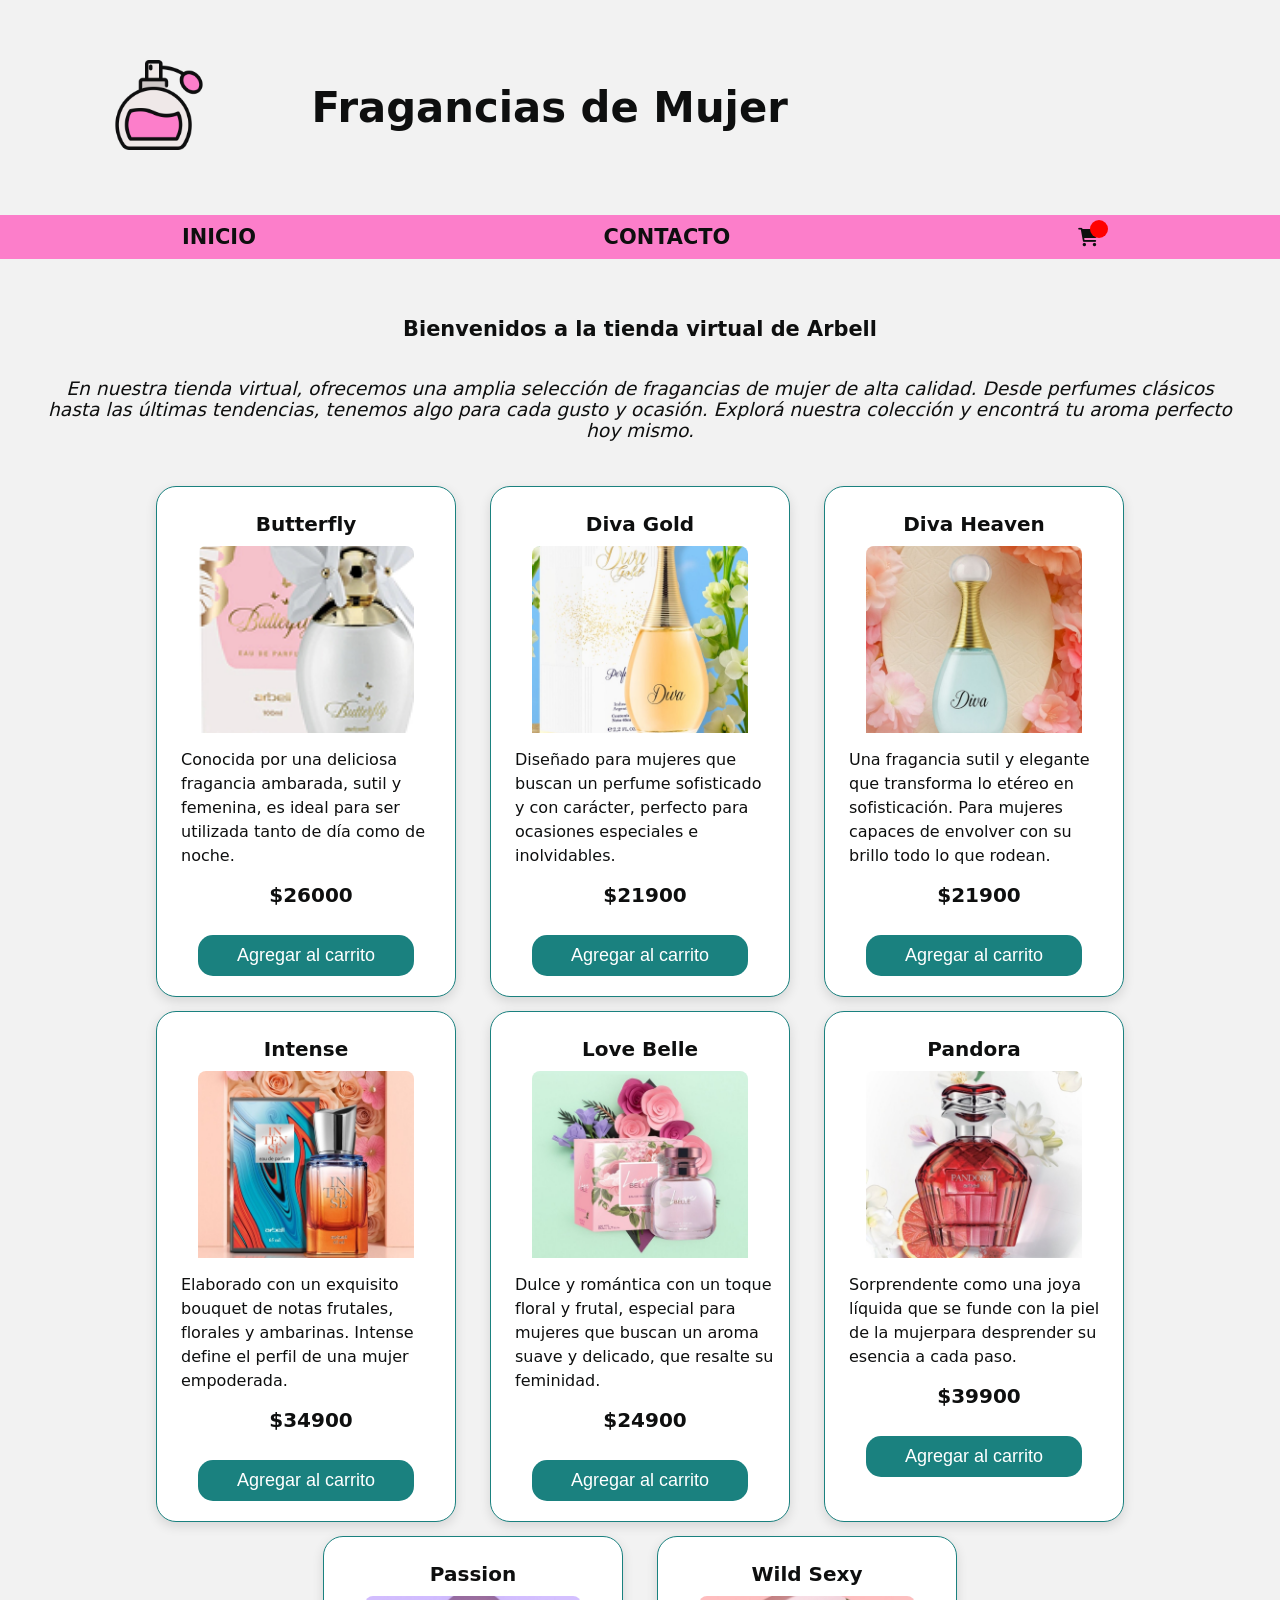
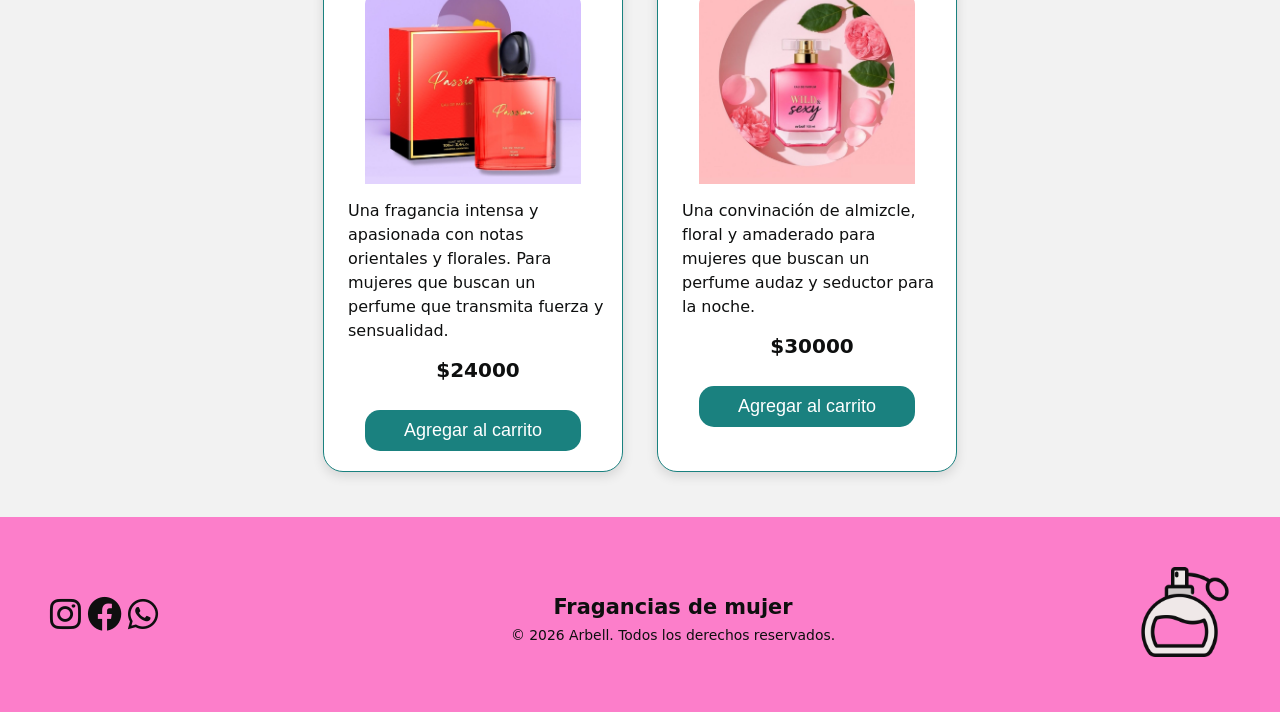
<file: index.html>
<!DOCTYPE html>
<html lang="es">

<head>
    <meta charset="UTF-8">
    <meta name="viewport" content="width=device-width, initial-scale=1.0">
    <link rel="shortcut icon" href="/img/perfume.png" type="image/x-icon">
    <link rel="stylesheet" href="https://cdnjs.cloudflare.com/ajax/libs/font-awesome/6.0.0-beta3/css/
all.min.css">
    <link rel="stylesheet" href="./css/style.css"><!--va último para que tome primero los demás estilos-->
    <title>Fragancias de mujer</title>
</head>

<body>
    <header>
        <div class="header">
            <a class="logo" href="./index.html"><img class="img" src="./img/perfume.png" alt="logo"></a>
            <div class="marca">
                <h1>Fragancias de Mujer</h1>
            </div>
        </div>
        <nav>
            <ul>
                <li><a href="./index.html">INICIO</a></li>
                <li><a href="./pages/contacto.html">CONTACTO</a></li>
                <li><a href="./pages/carrito.html" class="link-carrito"><i class="fa-solid fa-cart-shopping icono-carrito"></i><span id="contador-carrito" class="carrito-icono"></span>
                        </a></li>
            </ul>
        </nav>
    </header>
    <main>
        <section>
            <H2>Bienvenidos a la tienda virtual de Arbell</H2>

            <div class="descripcion">
                <p>En nuestra tienda virtual, ofrecemos una amplia selección de fragancias de mujer de alta calidad.
                    Desde perfumes clásicos hasta las últimas tendencias, tenemos algo para cada gusto y ocasión.
                    Explorá nuestra colección y encontrá tu aroma perfecto hoy mismo.</p>
            </div>

            <div id="contenedor-tarjetas" class="contenedor-tarjetas">
                <!-- Aquí se renderizarán las tarjetas de productos -->
            </div>
        </section>
    </main>
    <footer>
        <div class="footer1">
            <i class="fa-brands fa-instagram"></i>
            <!--   <i class="fa-brands fa-square-x-twitter"></i>-->
            <i class="fa-brands fa-facebook"></i>
            <i class="fa-brands fa-whatsapp"></i>
        </div>
        <div class="footer2">
            <h2>Fragancias de mujer</h2>
            <p>© 2026 Arbell. Todos los derechos reservados.</p>
        </div>
        <div class="footer3">
            <a class="logo" href="./index.html"><img class="img" src="./img/perfume.png" alt="logo"></a>
        </div>
    </footer>
    <!-- porque vamos a trabajar con módulos -->
    <script src="./js/index.js" type="module"></script>
</body>
</html>
</file>
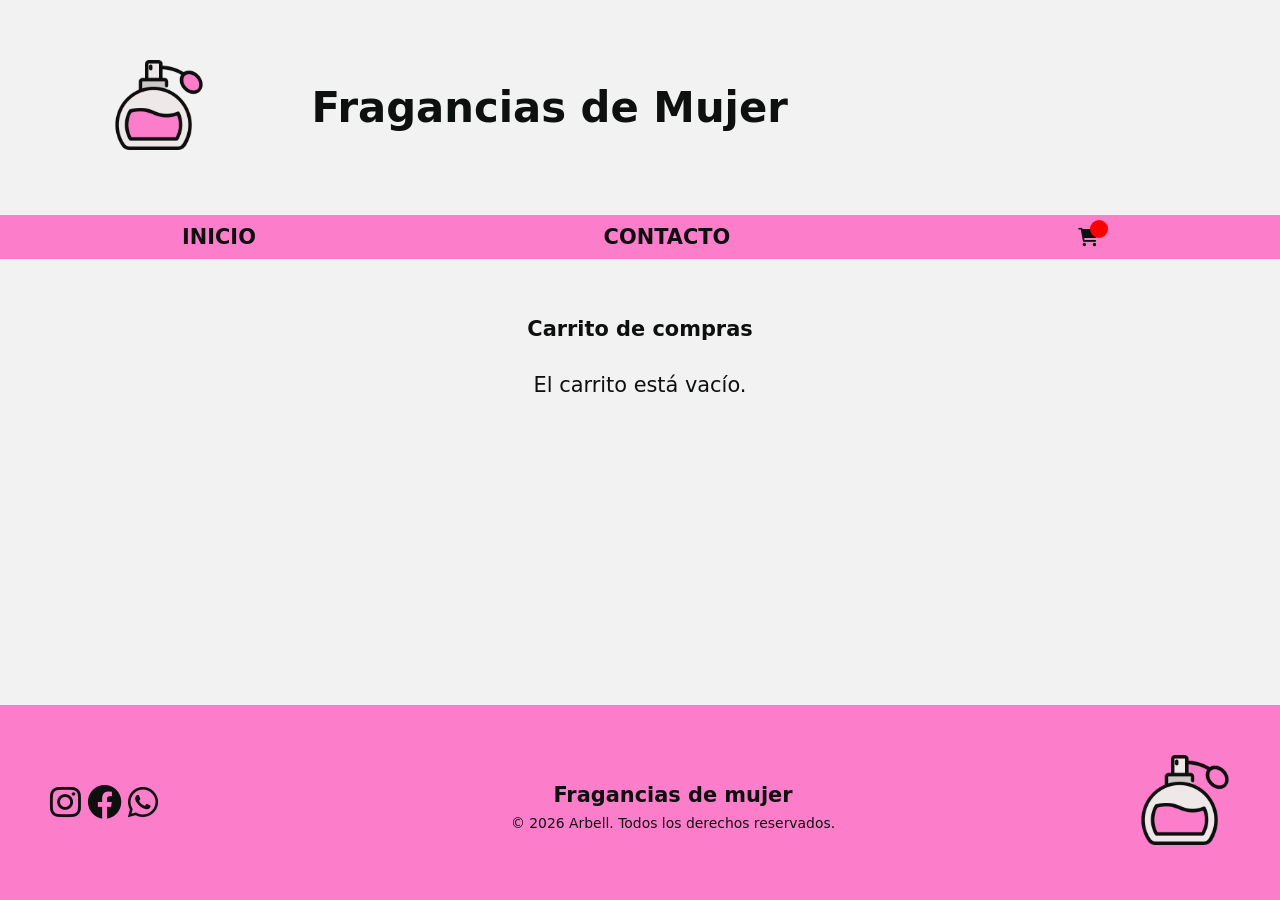
<file: pages/carrito.html>
<!DOCTYPE html>
<html lang="es">

<head>
    <meta charset="UTF-8">
    <meta name="viewport" content="width=device-width, initial-scale=1.0">
    <link rel="stylesheet" href="https://cdnjs.cloudflare.com/ajax/libs/font-awesome/6.0.0-beta3/css/
all.min.css">
    <link rel="stylesheet" href="../css/style.css">
    <title>Fragancias de mujer</title>
</head>

<body>
    <header>
        <div class="header">
            <a class="logo" href="../index.html"><img class="img" src="../img/perfume.png" alt="logo"></a>
            <div class="marca">
                <h1>Fragancias de Mujer</h1>
            </div>
        </div>
        <nav>
            <ul>
                <li><a href="../index.html">INICIO</a></li>
                <li><a href="./contacto.html">CONTACTO</a></li>
                <li><a href="./carrito.html" class="link-carrito">
                        <i class="fa-solid fa-cart-shopping icono-carrito"></i>
                        <span id="contador-carrito" class="carrito-icono"></span>
                    </a></li>
            </ul>
        </nav>
    </header>
    <main>
        <section>
            <h2>Carrito de compras</h2>
            <div id="contenedor-carrito" class="contenedor-tarjetas">
                <!-- Aquí se renderizarán los productos del carrito -->
            </div>
            <div id="acciones-carrito" class="acciones-carrito">
                <!-- Aquí se renderizarán las acciones del carrito (vaciar, finalizar compra) -->
            </div>
        </section>
    </main>
    <footer>
        <div class="footer1">
            <i class="fa-brands fa-instagram"></i>
            <!-- <i class="fa-brands fa-square-x-twitter" ></i>-->
            <i class="fa-brands fa-facebook"></i>
            <i class="fa-brands fa-whatsapp"></i>
        </div>
        <div class="footer2">
            <h2>Fragancias de mujer</h2>
            <p>© 2026 Arbell. Todos los derechos reservados.</p>
        </div>
        <div class="footer3">
            <a class="logo" href="../index.html"><img class="img" src="../img/perfume.png" alt="logo"></a>
        </div>
    </footer>
    <script src="../js/carrito.js" type="module"></script>
</body>

</html>
</file>
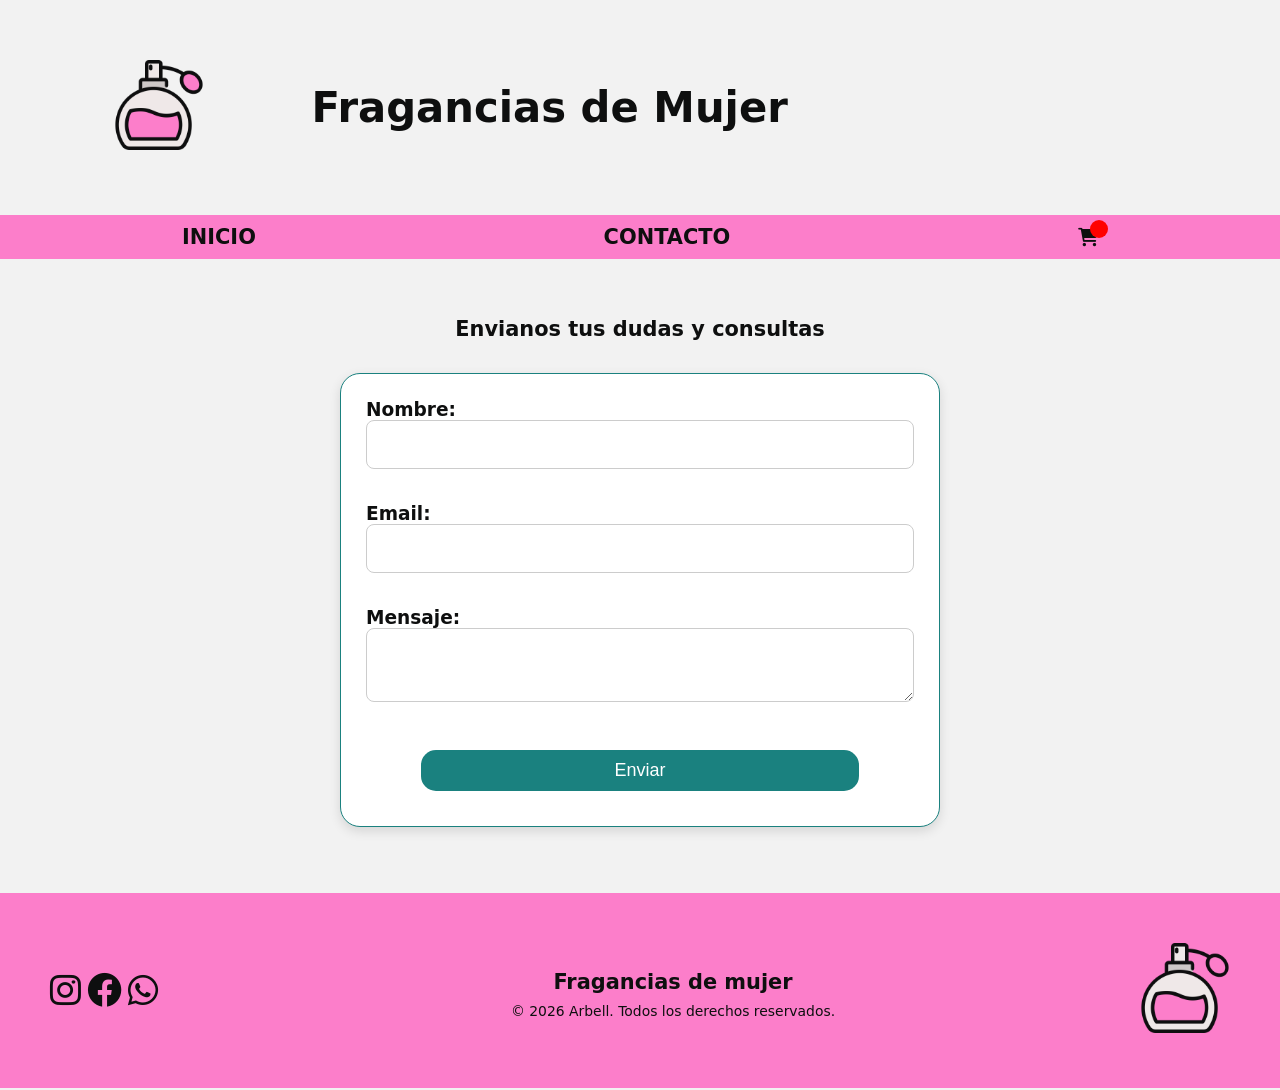
<file: pages/contacto.html>
<!DOCTYPE html>
<html lang="es">

<head>
    <meta charset="UTF-8">
    <meta name="viewport" content="width=device-width, initial-scale=1.0">
    <link rel="stylesheet" href="https://cdnjs.cloudflare.com/ajax/libs/font-awesome/6.0.0-beta3/css/
all.min.css">
    <link rel="stylesheet" href="../css/style.css">
    <title>Fragancias de mujer</title>
</head>

<body>
    <header>
        <div class="header">
            <a class="logo" href="../index.html"><img class="img" src="../img/perfume.png" alt="logo"></a>
            <div class="marca">
                <h1>Fragancias de Mujer</h1>
            </div>
        </div>
        <nav>
            <ul>
                 <li><a href="../index.html">INICIO</a></li>
                <li><a href="./contacto.html">CONTACTO</a></li>
                <li><a href="./carrito.html" class="link-carrito">
                    <i class="fa-solid fa-cart-shopping icono-carrito"></i>
                    <span id="contador-carrito" class="carrito-icono"></span>
                </a></li>
            </ul>
        </nav>
    </header>
    <main>
        <section>
            <h2>Envianos tus dudas y consultas</h2>
            <div class="formulario">
                <form action="https://formspree.io/f/xkjooybd" method="POST">
                    <label>Nombre:
                        <input type="text" name="nombre" required>
                    </label><br>
                    <label>Email:
                        <input type="email" name="email" required>
                    </label><br>
                    <label>Mensaje:
                        <textarea name="mensaje" required></textarea>
                    </label><br>
                    <button class="boton-agregar" type="submit">Enviar</button>
                </form>
            </div>
        </section>
    </main>
            <footer>
                <div class="footer1">
                    <i class="fa-brands fa-instagram" ></i>
                 <!-- <i class="fa-brands fa-square-x-twitter" ></i>--> 
                    <i class="fa-brands fa-facebook" ></i>
                    <i class="fa-brands fa-whatsapp" ></i>
                </div>
                <div class="footer2">
                    <h2>Fragancias de mujer</h2>
                    <p>© 2026 Arbell. Todos los derechos reservados.</p>
                </div>
                <div class="footer3">
                    <a class="logo" href="../index.html"><img class="img" src="../img/perfume.png" alt="logo"></a>
                </div>
            </footer>
            <script src="../js/contacto.js" type="module"></script>
</body>

</html>
</file>
<file: css/style.css>
* {
    margin: 0;
    padding: 0;
    box-sizing: border-box;
    /*para saber que tamaño tiene el elemento y no se me desordene la pagina*/
    /*tiene en cuenta el padding y el border*/
}

html {
    font-size: 72.5%;
}

body {
    min-height: 100vh;
    display: flex;
    flex-direction: column;
    width: 100%;
    font-family: system-ui, Avenir, Helvetica, Arial, sans-serif;
    font-size: 1.8rem;
    background-color: #f2f2f2;
    color: #0e0f0f;
}

.header {
    display: flex;
    padding: 10px 5%;
}

.img {
    margin: 50px;
    width: 90px;

}

.marca {
    display: flex;
    width: 80%;
    align-items: center;
    padding: 0 5%;
}

nav {
    width: 100%;
    background-color: #FC7ECA;

}

nav ul {
    display: flex;
    gap: 3rem;
    justify-content: space-around;
    list-style: none;
    padding: 10px 2%;
}
.fa-cart-shopping {
    font-size: 18px;
}
.link-carrito {
    position: relative;
}

.icono-carrito {
    font-size: 18px;
}

.carrito-icono {
    position: absolute;
    top: -5px;
    left: 12px;

    background-color: red;
    color: white;

    font-size: 10px;
    font-weight: bold;

    width: 18px;
    height: 18px;
    border-radius: 50%;

    display: flex;
    justify-content: center;
    align-items: center;
}
a {
    font-weight: 700;
    color: #0e0f0f;
    text-decoration: none;
}

main {
    margin: 2% 0;
    flex: 1;
    /*para que ocupe todo el espacio disponible, el footer y el head van a usar lo mínimo*/
    flex-direction: column;
}

h2 {
    font-size: 1.8rem;
    margin:1% 2%;
    text-align: center;
}

.descripcion {
    font-size: 1.6rem;
    font-style: italic;
    text-align: center;
    padding: 2%;
}

.contenedor-tarjetas {
    display: flex;
    flex-wrap: wrap;
    justify-content: center;
    gap: 14px;
    margin-top: 20px;
}


.tarjeta {
    width: 300px;
    background-color: #fff;
    border-radius: 20px;
    padding: 10px 14px;
    box-shadow: 0 4px 12px rgba(0, 0, 0, 0.12);
    box-sizing: border-box;
    margin: 0 10px;
    border: 1px solid #1a817f;
    text-align: center;
}

.imagen-producto {
    width: 80%;
    height: 17rem;
    object-fit: cover;
    padding-bottom: 10px;
    border-radius: 8px;

}

.tarjeta h3 {
    font-size: 20px;
    margin: 15px 0 10px;

}

.tarjeta p {
    padding-left: 10px;
    font-size: 16px;
    line-height: 1.5;
    margin: 0 0 12px;
    text-align: start;
}

.tarjeta .precio {
    display: block;
    font-size: 20px;
    font-weight: bold;
    text-align: CENTER;
    margin-bottom: 15px;
}

.boton-agregar {
    width: 80%;
    padding: 10px;
    border-radius: 15px;
    margin: 10px auto;
    border: none;
    background-color: #1a817f;
    color: white;
    font-size: 18px;
    cursor: pointer;
    transition: background-color 0.3s;
}
.boton-vaciar {
    width: 100%;
    padding: 10px 30px;
    border-radius: 15px;
    margin: 10px 0%;
    border: none;
    background-color: #1a817f;
    color: white;
    font-size: 18px;
    cursor: pointer;
    transition: background-color 0.3s;
}

a:hover {
    color: #1a817f;
}

.boton-agregar:hover {
    background-color: #0fc2c0;
}

footer {
    display: flex;
    justify-content: space-around;
    align-items: center;
    background-color: #FC7ECA;
}

.footer1 {
    padding: 50px;
    WIDTH: 20%;
    color: #0e0f0f;
    flex-wrap: wrap;
}

.footer2 {
    flex: 1;
    padding: 30px 0;
    JUSTIFY-CONTENT: CENTER;
}
.footer2 p {
    font-size: 1.2rem;
    text-align: center;
}

FOOTER P {
    font-size: 1.3rem;
    text-align: center;
}

i {
    font-size: 3rem;
}

/* Estilos para la sección de contacto */
section {
    display: flex;
    flex-direction: column;
    align-items: center;
    padding: 20px;

}

.formulario {
    width: 600px;
    background-color: #fff;
    border-radius: 20px;
    justify-content: center;
    padding: 25px;
    box-shadow: 0 4px 12px rgba(0, 0, 0, 0.12);
    /*  box-sizing: border-box;*/
    margin: 20px 25%;
    border: 1px solid #1a817f;
    text-align: left;
}

form {
    display: flex;
    flex-direction: column;
    gap: 5px;
}

form label {
    font-size: 1.6rem;
    font-weight: bold;
}

form input,
form textarea {
    width: 100%;
    padding: 10px;
    border-radius: 8px;
    border: 1px solid #ccc;
    font-size: 2rem;
}

@media (max-width: 600px) {
    body {
        font-size: 1.6rem;
    }

    h1 {
        font-size: 1.6rem;
    }

    h2 {
        font-size: 1.3rem;
    }

    nav ul {
        text-align: center;
        gap: 0.8rem;
    }

    nav,
    form label,
    form input,
    form textarea {
        font-size: 1.1rem;
    }
.marca{
        width: 100%;
        padding: 5%;
    }
    p {
        font-size: 1.1rem;
    }

    .img {
        display: none;
    }

    nav ul {
        flex-direction: column;
    }

    .tarjeta p {
        font-size: 1.1rem;
    }
.tarjeta img {
        height: 10rem;
        WIDTH: 50%;
    }
    .footer1 {
        padding: 0 16px;
        width: 10%;
    }
    .footer2 p{
        font-size: 0.8rem;
    }

    i {
        font-size: 2rem;
    }

    .formulario {
        width: 80%;
        min-width: 300px;
        margin: 20px 10%;
    }
.boton-vaciar{
        width: 100%;
    }
    
    
}
</file>
